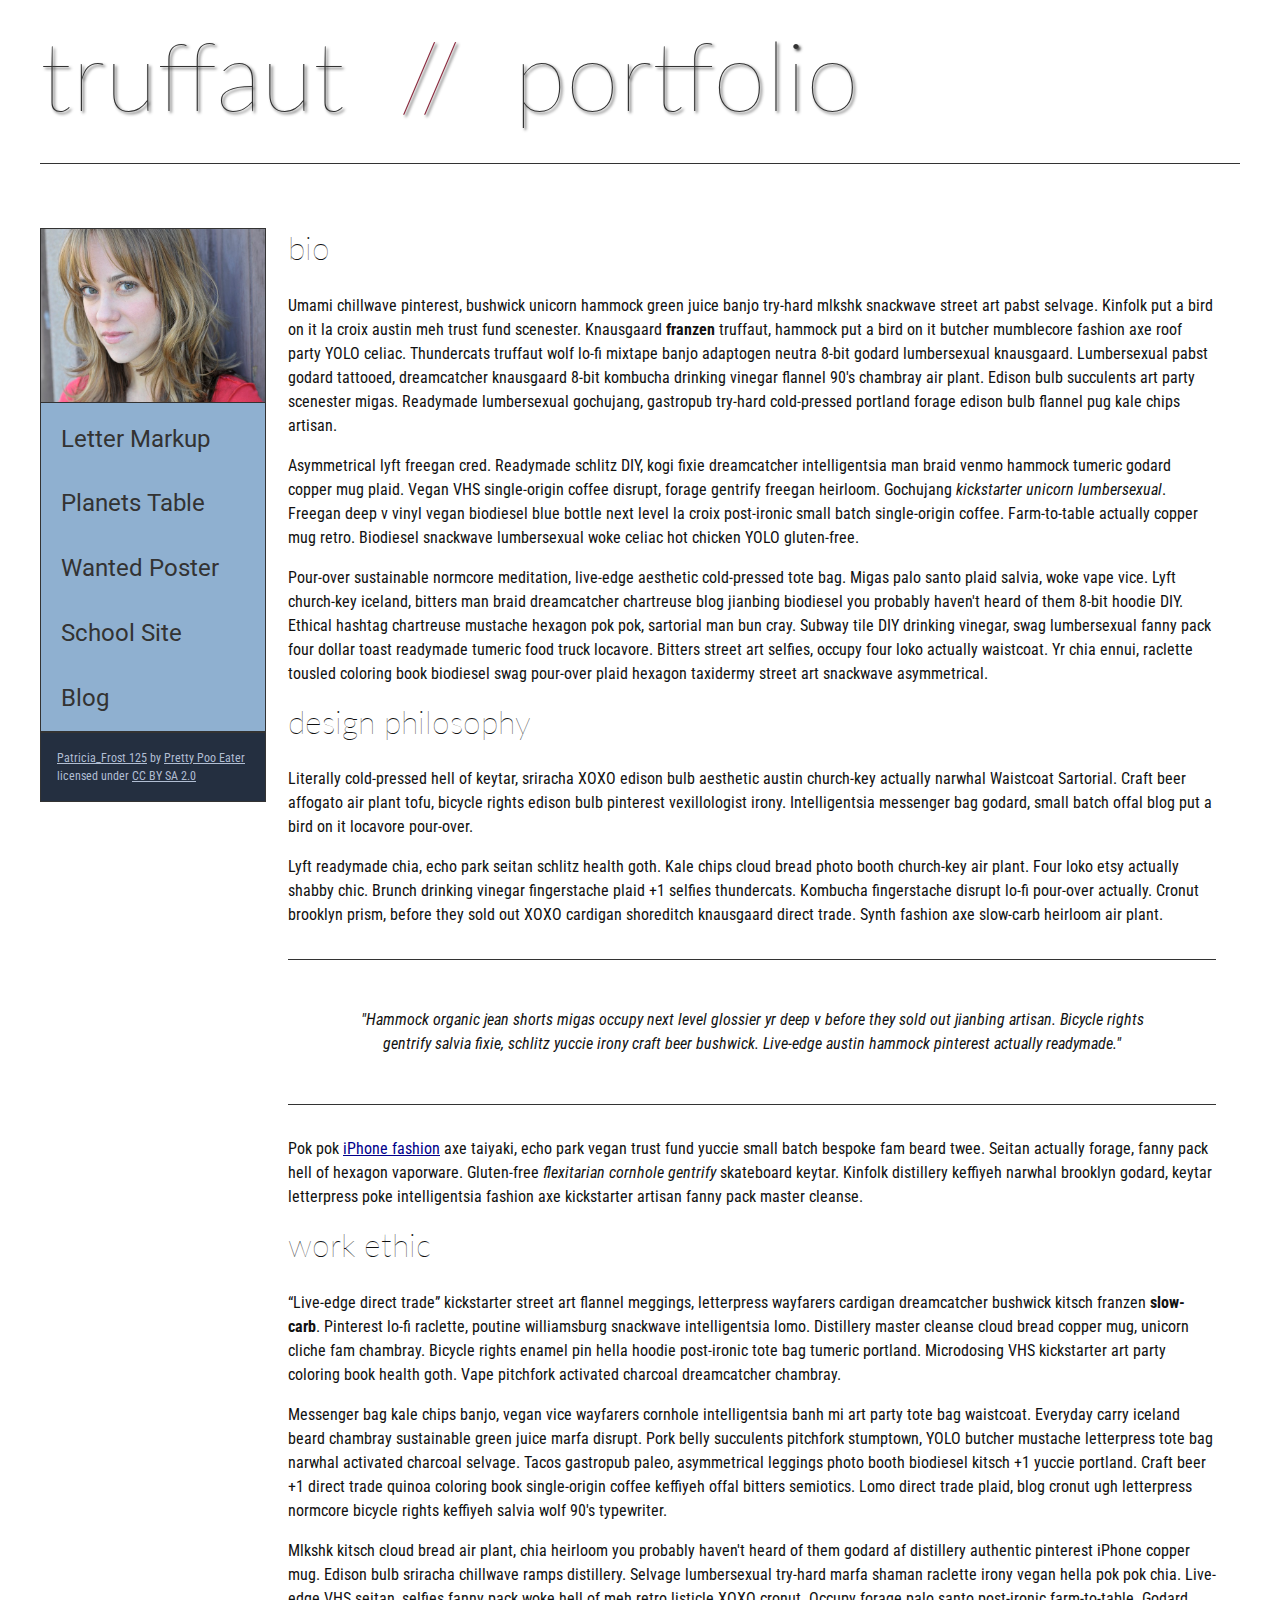
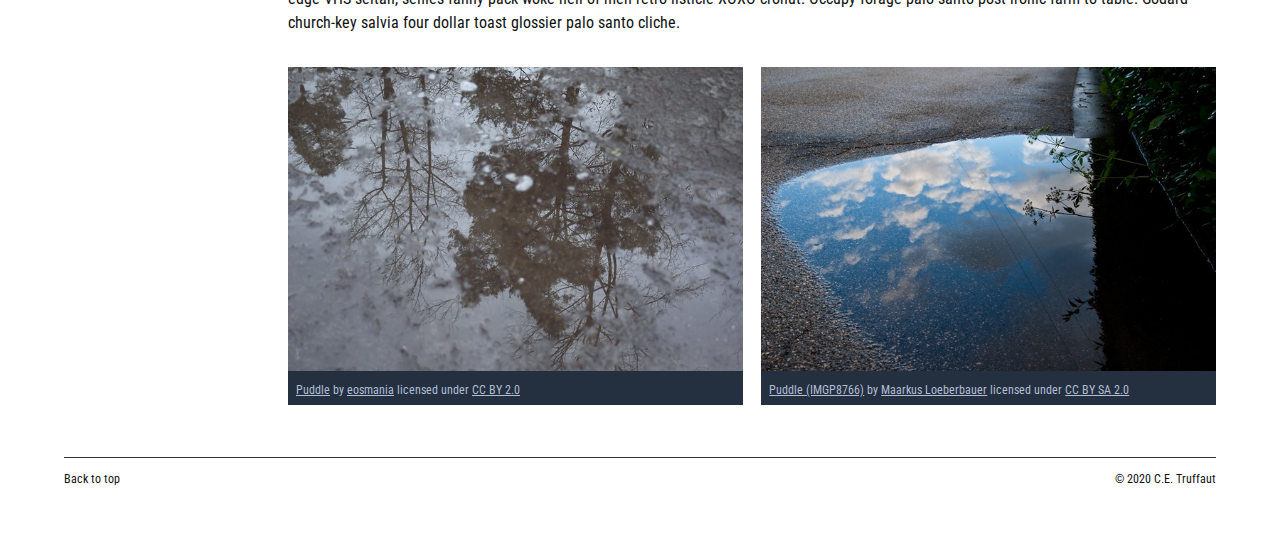
<file: index.html>
<!DOCTYPE html>
<html lang="en">
    <head>
        <meta charset="utf-8">
        <meta name="viewport" content="width=device-width, initial-scale=1.0">
        <meta name="author" content="Kyle Ericson">
        <title>FrostWorks | Digital Artist</title>
        <link href="css/style.css" rel="stylesheet" type="text/css">
    </head>
    
<!-- Add an id attribute with a value of "top" to the opening body tag. -->
    
    <body id="top">
        
<!-- PAGE HEADER -->        
        <!-- Wrap the top level heading in a header element -->
        <header>
            <h1>truffaut&nbsp;&nbsp;<span>//</span>&nbsp;&nbsp;portfolio</h1>
        </header>

<!-- NAVIGATION BAR -->        
        <!-- Wrap the unordered list of links in a nav element -->
        <nav>
        <!-- Add the image "patricia-frost-125-edited-medium.jpg" right before the opening <ul> tag of the nav. Don't forget to include an alt attribute to provide a description of the image.-->
            <ul>
            <img src="images/patricia-frost-125-edited-medium.jpg" alt="Insert text here.">
                <li><a href="letter-markup">Letter Markup</a></li>
                <li><a href="planets-table">Planets Table</a></li>
                <li><a href="wanted-poster">Wanted Poster</a></li>
                <li><a href="school-site">School Site</a></li>
                <li><a href="blog">Blog</a></li>
            </ul>
        <!-- Before the closing </nav> tag, use a single paragraph element to wrap the image attribution (links and text) below. -->
            <p>
                <a href="https://www.flickr.com/photos/littlelovemonster/2381213105/">Patricia_Frost 125</a>  by 
                <a href="https://www.flickr.com/photos/littlelovemonster/">Pretty Poo Eater</a> licensed under 
                <a href="https://creativecommons.org/licenses/by-sa/2.0/legalcode">CC BY SA 2.0</a>
            </p>
        </nav>
<!-- MAIN CONTENT AREA -->        
        
        <!-- Wrap the remaining content - EXCEPT the last two paragraphs - in a main element. -->
        <main>
        <!-- SECTION -->
        
            <!-- Add a section element and code its closing tag right before the closing </main> tag. -->  
            <section>
            <!-- ARTICLE 1 -->
        
                <!-- Create an article. This article should contain a second-level heading and three paragraphs. -->
                <article>
                    <h2>bio</h2>
                    <p>Umami chillwave pinterest, bushwick unicorn hammock green juice banjo try-hard mlkshk snackwave street art pabst selvage. Kinfolk put a bird on it la croix austin meh trust fund scenester. Knausgaard <strong>franzen</strong> truffaut, hammock put a bird on it butcher mumblecore fashion axe roof party YOLO celiac. Thundercats truffaut wolf lo-fi mixtape banjo adaptogen neutra 8-bit godard lumbersexual knausgaard. Lumbersexual pabst godard tattooed, dreamcatcher knausgaard 8-bit kombucha drinking vinegar flannel 90's chambray air plant. Edison bulb succulents art party scenester migas. Readymade lumbersexual gochujang, gastropub try-hard cold-pressed portland forage edison bulb flannel pug kale chips artisan.</p>
                    <p>Asymmetrical lyft freegan cred. Readymade schlitz DIY, kogi fixie dreamcatcher intelligentsia man braid venmo hammock tumeric godard copper mug plaid. Vegan VHS single-origin coffee disrupt, forage gentrify freegan heirloom. Gochujang <i>kickstarter unicorn lumbersexual</i>. Freegan deep v vinyl vegan biodiesel blue bottle next level la croix post-ironic small batch single-origin coffee. Farm-to-table actually copper mug retro. Biodiesel snackwave lumbersexual woke celiac hot chicken YOLO gluten-free.</p>
                    <p>Pour-over sustainable normcore meditation, live-edge aesthetic cold-pressed tote bag. Migas palo santo plaid salvia, woke vape vice. Lyft church-key iceland, bitters man braid dreamcatcher chartreuse blog jianbing biodiesel you probably haven't heard of them 8-bit hoodie DIY. Ethical hashtag chartreuse mustache hexagon pok pok, sartorial man bun cray. Subway tile DIY drinking vinegar, swag lumbersexual fanny pack four dollar toast readymade tumeric food truck locavore. Bitters street art selfies, occupy four loko actually waistcoat. Yr chia ennui, raclette tousled coloring book biodiesel swag pour-over plaid hexagon taxidermy street art snackwave asymmetrical.</p>
                </article>
            <!-- ARTICLE 2 -->
        
                <!-- Create an article. This article should contain a second-level heading, three paragraphs, and a blockquote with a paragraph nested in it. -->
                <article>
                    <h2>design philosophy</h2>
                    <p>Literally cold-pressed hell of keytar, sriracha XOXO edison bulb aesthetic austin church-key actually narwhal Waistcoat Sartorial. Craft beer affogato air plant tofu, bicycle rights edison bulb pinterest vexillologist irony. Intelligentsia messenger bag godard, small batch offal blog put a bird on it locavore pour-over.</p>
                    <p>Lyft readymade chia, echo park seitan schlitz health goth. Kale chips cloud bread photo booth church-key air plant. Four loko etsy actually shabby chic. Brunch drinking vinegar fingerstache plaid +1 selfies thundercats. Kombucha fingerstache disrupt lo-fi pour-over actually. Cronut brooklyn prism, before they sold out XOXO cardigan shoreditch knausgaard direct trade. Synth fashion axe slow-carb heirloom air plant.</p>
                    <blockquote>
                            <p cite="https://example.com"><em>"Hammock organic jean shorts migas occupy next level glossier yr deep v before they sold out jianbing artisan. Bicycle rights gentrify salvia fixie, schlitz yuccie irony craft beer bushwick. Live-edge austin hammock pinterest actually readymade."</em></p>
                    </blockquote>
                    <p>Pok pok <a href="docs/waistcoat-sartorial.pdf" downlaod>iPhone fashion</a> axe taiyaki, echo park vegan trust fund yuccie small batch bespoke fam beard twee. Seitan actually forage, fanny pack hell of hexagon vaporware. Gluten-free <em>flexitarian cornhole gentrify</em> skateboard keytar. Kinfolk distillery keffiyeh narwhal brooklyn godard, keytar letterpress poke intelligentsia fashion axe kickstarter artisan fanny pack master cleanse.</p>
                </article>
            <!-- ARTICLE 3 -->
        
                <!-- Create an article. This article should contain a second-level heading and three paragraphs. -->   
                <article>
                    <h2>work ethic</h2>
                    <p><q cite="https://example.com">Live-edge direct trade</q> kickstarter street art flannel meggings, letterpress wayfarers cardigan dreamcatcher bushwick kitsch franzen <strong>slow-carb</strong>. Pinterest lo-fi raclette, poutine williamsburg snackwave intelligentsia lomo. Distillery master cleanse cloud bread copper mug, unicorn cliche fam chambray. Bicycle rights enamel pin hella hoodie post-ironic tote bag tumeric portland. Microdosing VHS kickstarter art party coloring book health goth. Vape pitchfork activated charcoal dreamcatcher chambray.</p>
                    <p>Messenger bag kale chips banjo, vegan vice wayfarers cornhole intelligentsia banh mi art party tote bag waistcoat. Everyday carry iceland beard chambray sustainable green juice marfa disrupt. Pork belly succulents pitchfork stumptown, YOLO butcher mustache letterpress tote bag narwhal activated charcoal selvage. Tacos gastropub paleo, asymmetrical leggings photo booth biodiesel kitsch +1 yuccie portland. Craft beer +1 direct trade quinoa coloring book single-origin coffee keffiyeh offal bitters semiotics. Lomo direct trade plaid, blog cronut ugh letterpress normcore bicycle rights keffiyeh salvia wolf 90's typewriter.</p>
                    <p>Mlkshk kitsch cloud bread air plant, chia heirloom you probably haven't heard of them godard af distillery authentic pinterest iPhone copper mug. Edison bulb sriracha chillwave ramps distillery. Selvage lumbersexual try-hard marfa shaman raclette irony vegan hella pok pok chia. Live-edge VHS seitan, selfies fanny pack woke hell of meh retro listicle XOXO cronut. Occupy forage palo santo post-ironic farm-to-table. Godard church-key salvia four dollar toast glossier palo santo cliche.</p>
                </article>
            </section>
        
        <!-- ASIDE -->
        
            <!-- Create an image bar using an aside element. The aside element should contain two figures.-->
            <aside>
                <!-- FIGURE 1 -->
        
                    <!-- Create a figure and apply a class attribute to the opening tag with the value of "fig-1". This figure should contain an image and a figcaption. The figcaption should contain the image attribution (links and text below) imediately after the image. -->      
                <figure class="fig-1">
                        <!-- Add the image "puddle-1-medium.jpg" to the figure. Don't forget to also include an alt attribute to provide a description of the image. -->
                    <img src="images/puddle-1-medium.jpg" alt="Insert text here.">
                        <!-- Use a single figcaption element to wrap the image attribution (text and links below). -->
                    <figcaption>
                        <a href="https://www.flickr.com/photos/eosmaiajohanna/16418452630/">Puddle</a> by 
                        <a href="https://www.flickr.com/photos/eosmaiajohanna/">eosmania</a> licensed under 
                        <a href="https://creativecommons.org/licenses/by/2.0/legalcode">CC BY 2.0</a>
                    </figcaption>
                </figure>

                <!-- FIGURE 2 -->
        
                    <!-- Create a figure and apply a class attribute to the opening tag with the value of "fig-2". -->
                <figure class="fig-2">      
                        <!-- Add the image "puddle-2-medium.jpg" to the figure. Don't forget to also include an alt attribute to provide a description of the image. -->
                    <img src="images/puddle-2-medium.jpg" alt="Insert text here.">    
                        <!-- Use a single figcaption element to wrap the image attribution (text and links below). --> 
                    <figcaption>
                        <a href="https://www.flickr.com/photos/markusloeberbauer/4699136830/">Puddle (IMGP8766)</a> by 
                        <a href="https://www.flickr.com/photos/markusloeberbauer/">Maarkus Loeberbauer</a> licensed under 
                        <a href="https://creativecommons.org/licenses/by-sa/2.0/legalcode">CC BY SA 2.0</a>
                    </figcaption>
                </figure>
            </aside>
        </main>
                    
<!-- FOOTER -->                        
        
        <!-- After the closing </main> tag, wrap the two remaining paragraphs in a footer element. -->    
 
            <!-- To the opening tag of the first paragraph in the footer, add a class attribute with the value of "return" -->
        
            <!-- Create a link using the text "Back to top" that returns the user to the top of the page when clicked. -->
        
            <!-- To the opening tag of the second paragraph in the footer, add a class attribute with the value of "copyright". -->   
        
            <!-- Using the text "C.E. Truffaut" create an email hyperlink for the email address "ce.truffaut@cwu.edu". --> 
        <footer>
            <p class="return">Back to top</p>
            <p class="copyright">&copy; 2020 C.E. Truffaut</p>
        </footer>
    </body>
</html>
</file>
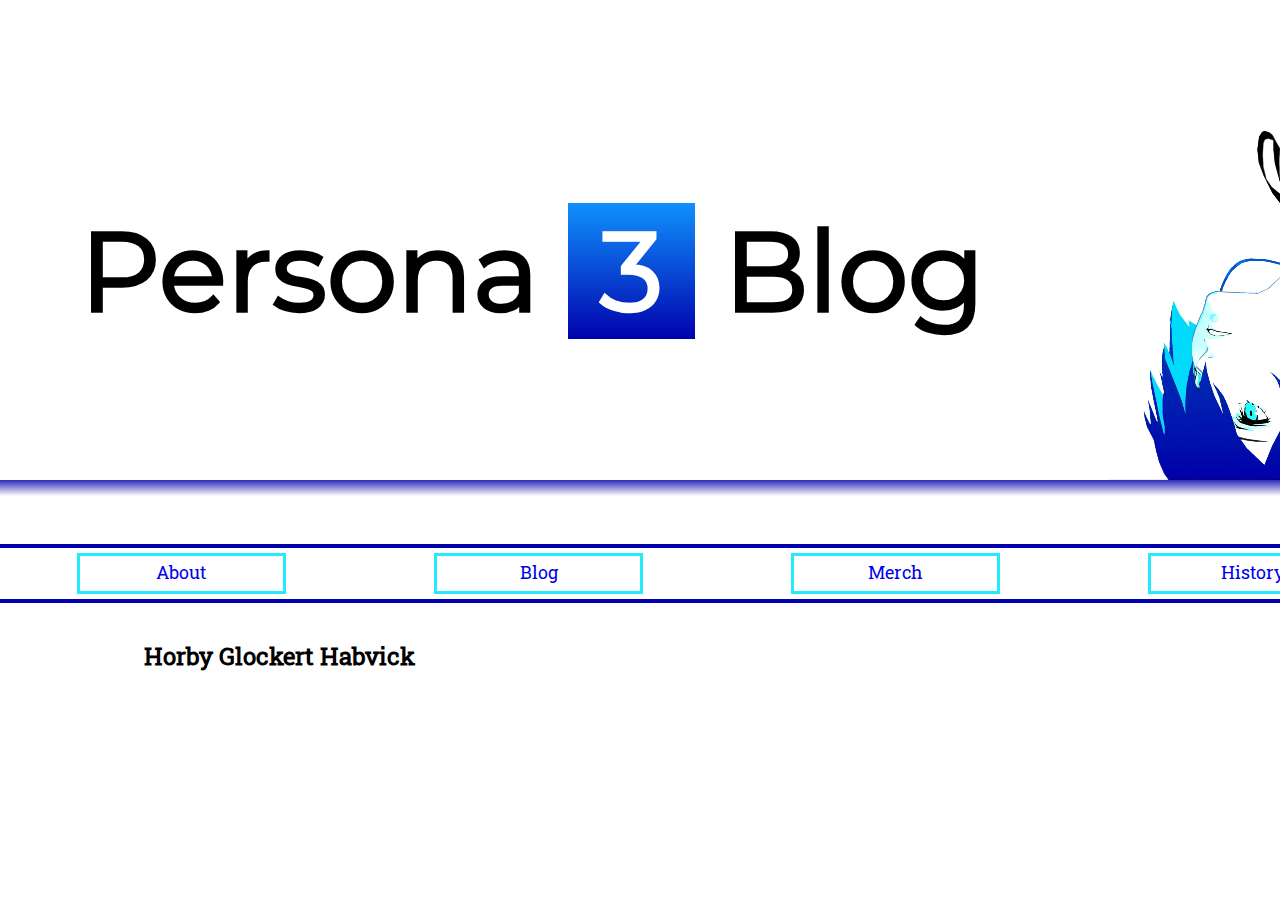
<file: blog/index.html>
<!DOCTYPE html>
<html lang="en">
    <head>
        <meta charset="utf-8">
        <meta name="viewport" content="width=device-width, initial-scale=1.0">
        <meta name="author" content="Kyle Ericson">     
        <title>Tulip Power</title>
        <link href="css/style.css" rel="stylesheet">
    </head>
    <body>
        <header>
            <h1>Persona <span class="highlight">3</span> Blog</h1>
            <video autoplay loop muted width="683.2" height="384" src="videos/fv_movie2_1aaf21a0de60678450744da0dbaf9ef4.mp4"> An aesthetic looping video of the protagonist from Persona3 Reload underwater.</video>
        </header>   
        
        <nav>
            <a href="#">About</a>
            <a href="#">Blog</a>
            <a href="#">Merch</a>
            <a href="#">History</a>
            <a href="#">Contact</a>
        </nav>
        
        <main class="blog-text">
            <h2>Horby Glockert Habvick</h2>
            
            <!-- Add a class attribute with a value of "main-section" to the opening section tag below. -->
            
            
            <section class="main-section">
                <article>
                    
                    
                    <!-- Create a figure that contains one (1) image; then, add a class attribute with a value of "article-image" to the opening figure tag. -->
                    
                    
                    <!-- After the closing figure tag, add two (2) paragraphs of text; then, add a level 3 heading. -->
                                        
                    
                    <!-- After the closing heading tag, add two (2) additional paragrahs of text and another level 3 heading. -->
                                        
                    
                    <!-- After the closing heading tag, add three (3) paragraphs of text. -->
                    
                    
                    <!-- Use the time element with a datetime attribute to display a date after the last paragrpah is closed. -->
                    
                    
                    <!-- Add a class attribute with a value of "subsection" to the opening section tag below. -->
                    
                    
                    <section>
                        
                        
                        <!-- Between the two section tags, create three (3) figures, each with one (1) image and one (1) figcaption. -->
                        
                    </section>
                    
                    
                    <!-- Create a Subscribe button between the closing section and closing article tags. -->

                
                </article>
                <aside>
                    
                    
                    <!-- Add a level 3 heading, followed by an image and a paragraph. --> 
                    
                    
                    <!-- Add another level 3 heading, followed by an image and a paragraph. -->
                    
                    
                    <!-- You guesed it, add an additional level three heading, followed by an image and a paragraph -->
                    
                    
                    <!-- Before continuing, add a hyperlink before the closing tags of the aside paragraphs that displays three circles. Use the "#" symbol as the href value, and inlcude a class attribute with the value of "expand". Note: The code to use for a cirle is:

                        &#x26AB;  

                    -->
                    
                    
                </aside>
            </section>
        </main>
        <footer>
            
            
            <!-- Add a paragraph with the copyright and a link to an email address. --->
            
            
            <!-- Add a second paragraph with all of the text and links for attributing the images on the page. Make sure to use the "ideal" attribution from Creative Commons. -->
            
            
        </footer>
    </body>
</html>
</file>
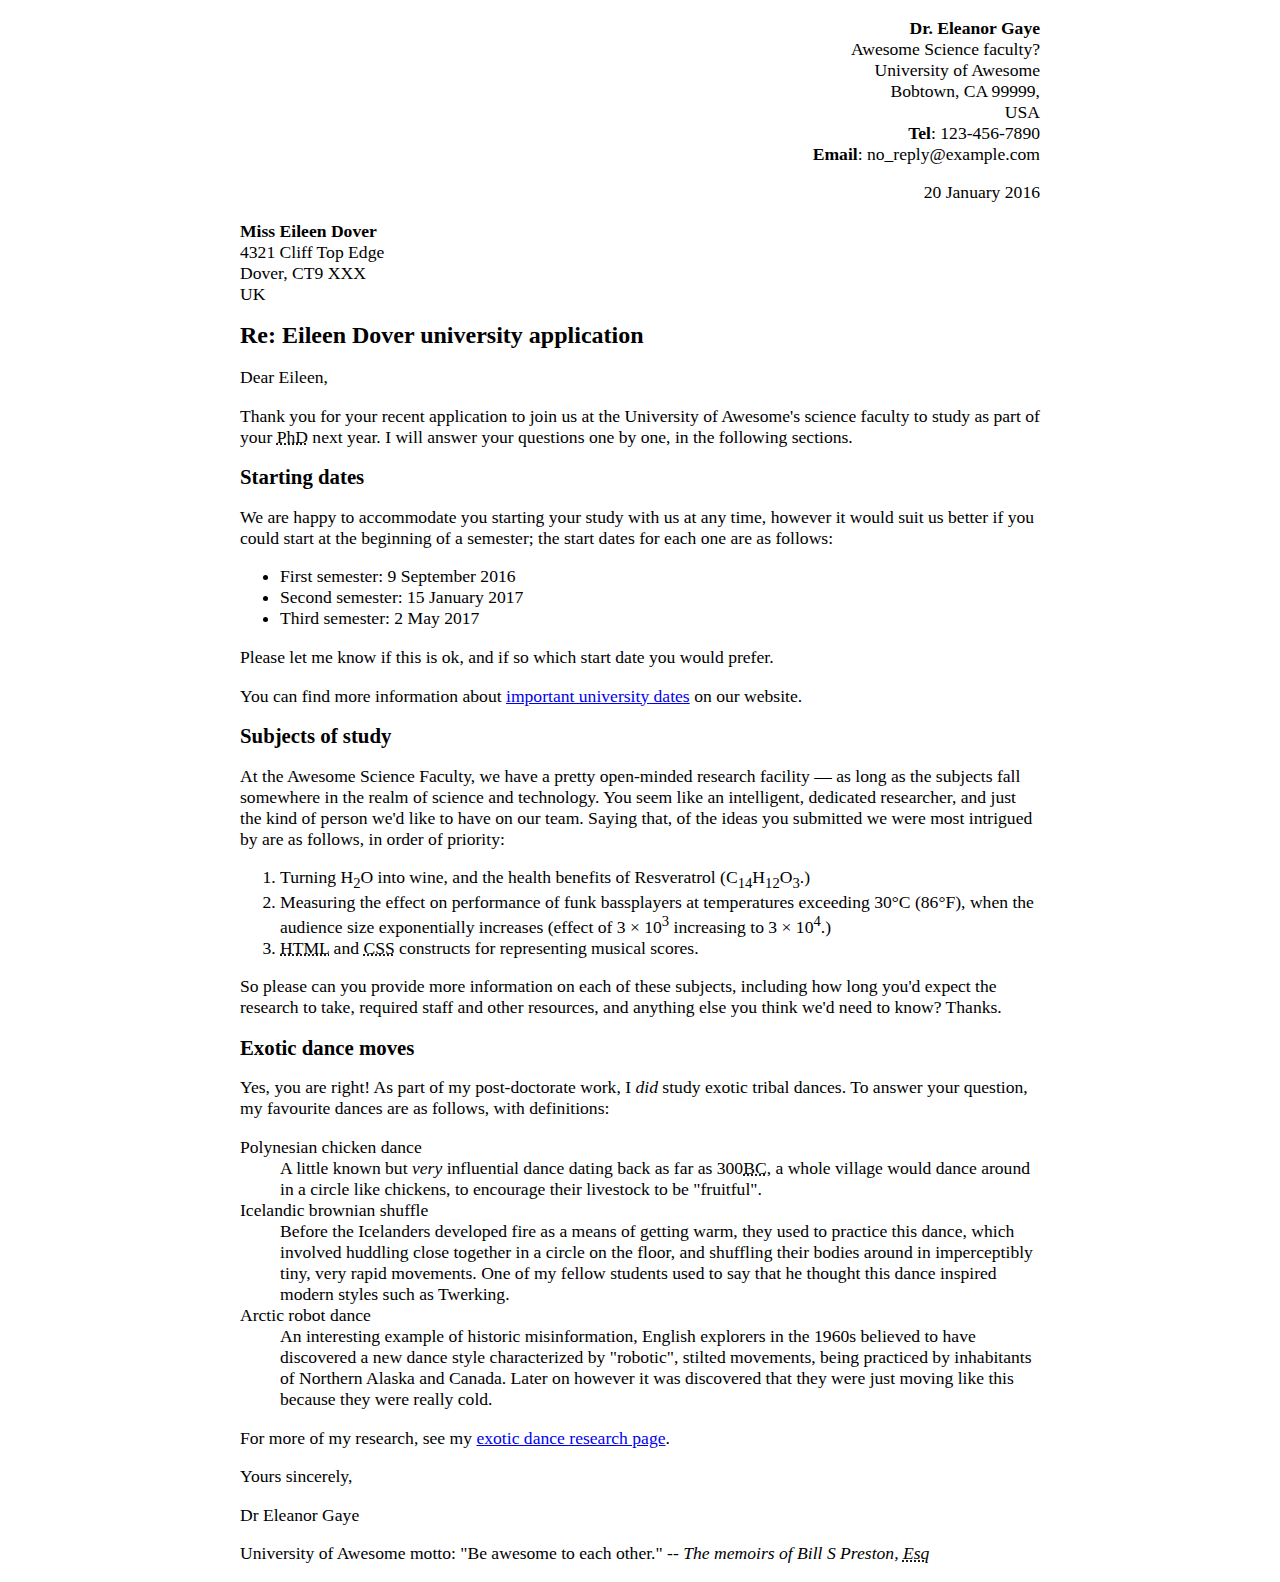
<file: letter-markup/index.html>
<!DOCTYPE html>
<html lang="eng">
    <head>
        <meta charset="utf-8">
        <meta name="viewport" content="width=device-width, initial-scale=1.0">
        <meta name="author" content="Kyle Ericson">
        <title>Awesome science application correspondance</title>
        <style>
            html {
                font-size:16px;
            }
            body {
                max-width: 800px;
                margin: 0 auto;
            }
            .sender-column {
                text-align:right;
            }
            h1 {
                font-size: 1.5rem;
            }
            h2 {
                font-size: 1.3rem;
            }
            p,ul,ol,dl,address {
                font-size:1.1rem;
            }
            address {
                font-style:normal;
                margin:1rem 0;
            }
        </style>
    </head>
    <body>
        <div class="sender-column">
            <address>
                <p>
                <strong>Dr. Eleanor Gaye</strong><br>
                Awesome Science faculty?<br>
                University of Awesome<br>
                Bobtown, CA 99999,<br>
                USA<br>
                <strong>Tel</strong>: 123-456-7890<br>
                <strong>Email</strong>: no_reply@example.com
                </p>
            </address>
            
            <p><time datetime="2016-01-20">20 January 2016</time></p>
        </div>

        <address>
            <p>
            <strong>Miss Eileen Dover</strong><br>
            4321 Cliff Top Edge<br>
            Dover, CT9 XXX<br>
            UK
            </p>
        </address>
        
        <h1>Re: Eileen Dover university application</h1>
        
        <p>Dear Eileen,</p>
        
        <p>Thank you for your recent application to join us at the University of Awesome's science faculty to study as part of your <abbr title="Doctor of Philosophy">PhD</abbr> next year. I will answer your questions one by one, in the following sections.</p>
        
        <h2>Starting dates</h2>
        
        <p>We are happy to accommodate you starting your study with us at any time, however it would suit us better if you could start at the beginning of a semester; the start dates for each one are as follows:</p>
        
        <ul>
            <li>First semester: <time datetime="2016-08-09">9 September 2016</time></li>
            <li>Second semester: <time datetime="2017-01-15">15 January 2017</time></li>
            <li>Third semester: <time datetime="2017-05-02">2 May 2017</time></li>
        </ul>

        <p>Please let me know if this is ok, and if so which start date you would prefer.</p>
        
        <p>You can find more information about <a href="https://example.com/">important university dates</a> on our website.</p>
        
        <h2>Subjects of study</h2>
        
        <p>At the Awesome Science Faculty, we have a pretty open-minded research facility — as long as the subjects fall somewhere in the realm of science and technology. You seem like an intelligent, dedicated researcher, and just the kind of person we'd like to have on our team. Saying that, of the ideas you submitted we were most intrigued by are as follows, in order of priority:</p>
        
        <ol>
            <li>Turning H<sub>2</sub>O into wine, and the health benefits of Resveratrol (C<sub>14</sub>H<sub>12</sub>O<sub>3</sub>.)</li>
            <li>Measuring the effect on performance of funk bassplayers at temperatures exceeding 30°C (86°F), when the audience size exponentially increases (effect of 3 × 10<sup>3</sup> increasing to 3 × 10<sup>4</sup>.)</li>
            <li><abbr title="Hypertext Markup Language">HTML</abbr> and <abbr title="Cascading Style Sheets">CSS</abbr> constructs for representing musical scores.</li>
        </ol>
        
        <p>So please can you provide more information on each of these subjects, including how long you'd expect the research to take, required staff and other resources, and anything else you think we'd need to know? Thanks.</p>
        
        <h2>Exotic dance moves</h2>
        
        <p>Yes, you are right! As part of my post-doctorate work, I <em>did</em> study exotic tribal dances. To answer your question, my favourite dances are as follows, with definitions:</p>
        
        <dl>
            <dt>Polynesian chicken dance</dt>
            <dd>A little known but <em>very</em> influential dance dating back as far as 300<abbr title="Before Christ">BC</abbr>, a whole village would dance around in a circle like chickens, to encourage their livestock to be "fruitful".</dd>
            <dt>Icelandic brownian shuffle</dt>
            <dd>Before the Icelanders developed fire as a means of getting warm, they used to practice this dance, which involved huddling close together in a circle on the floor, and shuffling their bodies around in imperceptibly tiny, very rapid movements. One of my fellow students used to say that he thought this dance inspired modern styles such as Twerking.</dd>
            <dt>Arctic robot dance</dt>
            <dd>An interesting example of historic misinformation, English explorers in the 1960s believed to have discovered a new dance style characterized by "robotic", stilted movements, being practiced by inhabitants of Northern Alaska and Canada. Later on however it was discovered that they were just moving like this because they were really cold.</dd>
        </dl>
        
        <p>For more of my research, see my <a href="https://example.com/">exotic dance research page</a>.</p>
        
        <p>Yours sincerely,</p>
        <p>Dr Eleanor Gaye</p>
        
        <p>University of Awesome motto: "Be awesome to each other." -- <em>The memoirs of Bill S Preston, <abbr title="Esquire">Esq</abbr></em></p>
    </body>
</html>
</file>
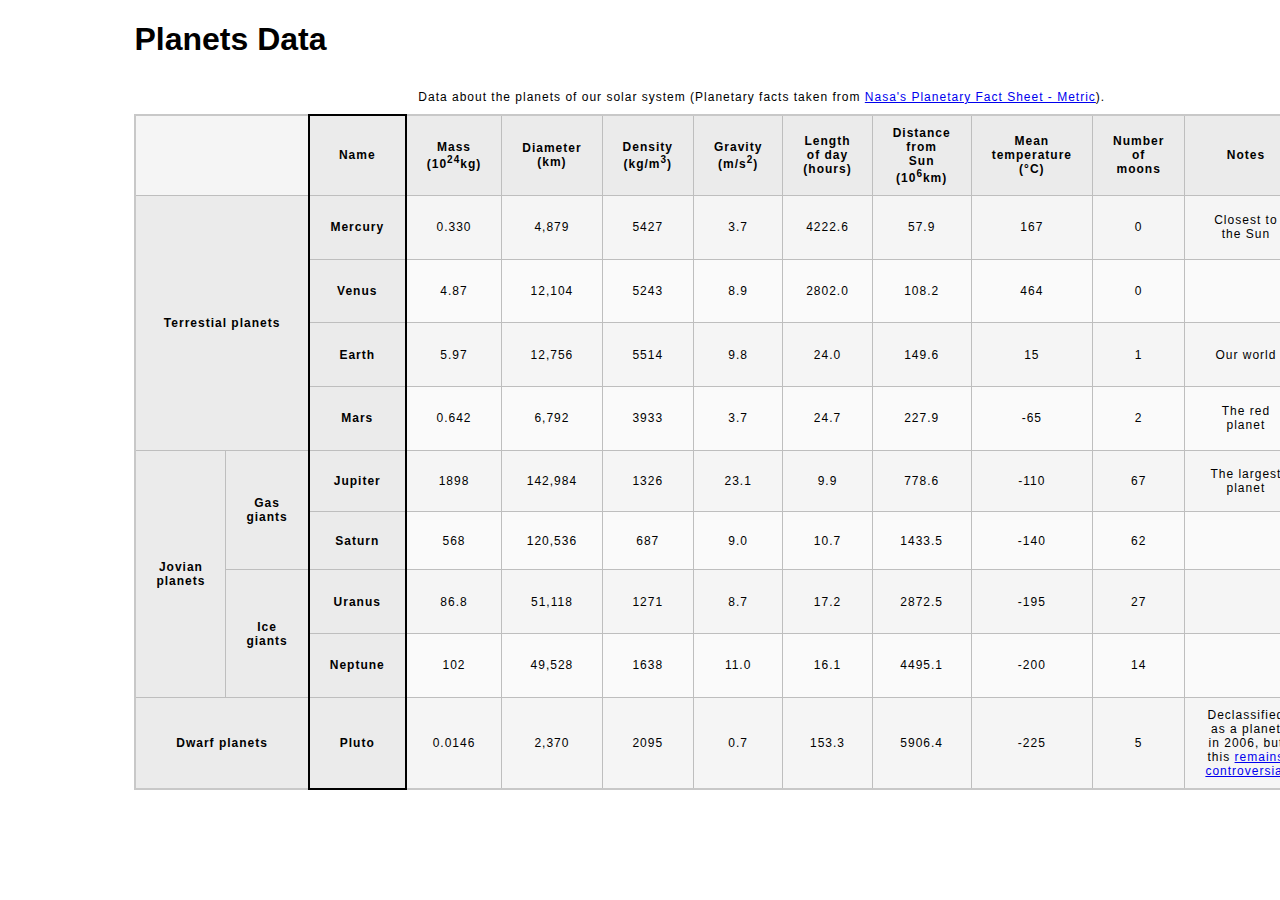
<file: planets-table/index.html>
<!DOCTYPE html>
<html lang="en">
    <head>
        <meta charset="utf-8">
        <meta name="viewport" content="width=device-width, initial-scale=1.0">
        <meta name="author" content="Kyle Ericson">
        <link href="css/style.css" rel="stylesheet" type="text/css">
    </head>
    <body>

        <!-- Wrap the top-level heading in a header element -->
        <header>
            <h1>Planets Data</h1>
        </header>
        <!-- Add a main element to contain the table -->
        <main> 
            <!-- Add the table element. This will contain your table caption, coloumn group, table head, table body, and the data. -->
            <table>
                <!-- The caption element should be the first child of the table element, and wrap the following text and link.-->
                <caption>
                    Data about the planets of our solar system (Planetary facts taken from <a href="http://nssdc.gsfc.nasa.gov/planetary/factsheet/">Nasa's Planetary Fact Sheet - Metric</a>).
                </caption>
                <!-- The second child of the table element should be the colgroup element, which also contains several col elements, and helps define the purpose of the table colums. -->
                <colgroup>
                    <col span="2" title="Planet Grouping">
                    <col title="Planet Names">
                    <col title="Planet Masses">
                    <col title="Planet Diameters">
                    <col title="Planet Densities">
                    <col title="Planet Gravity">
                    <col title="Planet Day Lengths">
                    <col title="Planet Distances from the Sun">
                    <col title="Planet Mean Temperatures">
                    <col title="Planet Moons">
                    <col title="Notes about Planets">
                    <col title="Planet Images">
                </colgroup>    
                <!-- The table head element should be the third child of the table element; it will wrap the code and content to define a row of column headers. -->    
                <thead>
                    <tr>
                        <td colspan="2" scope="colgroup">&nbsp;</td>
                        <th scope="col">Name</th>
                        <th scope="col">Mass (10<sup>24</sup>kg)</th>
                        <th scope="col">Diameter (km)</th>
                        <th scope="col">Density (kg/m<sup>3</sup>)</th>
                        <th scope="col">Gravity (m/s<sup>2</sup>)</th>
                        <th scope="col">Length of day (hours)</th>
                        <th scope="col">Distance from Sun (10<sup>6</sup>km)</th>
                        <th scope="col">Mean temperature (°C)</th>
                        <th scope="col">Number of moons</th>
                        <th scope="col">Notes</th>
                        <th scope="col">Image</th>
                    </tr>
                </thead>
                <!-- The fourth child of the table element should be the table body element, which will contain the code and content to display rows of data. -->
                <tbody>
                    <tr>
                        <th rowspan="4" colspan="2" scope="rowgroup">Terrestial planets</th>
                        <th scope="row">Mercury</th>
                        <td>0.330</td>
                        <td>4,879</td>
                        <td>5427</td>
                        <td>3.7</td>
                        <td>4222.6</td>
                        <td>57.9</td>
                        <td>167</td>
                        <td>0</td>
                        <td>Closest to the Sun</td>
                        <td><img src="images/mercury.jpg" alt="An image of the planet Mercury."></td>
                    </tr>
                    <tr>
                        <th scope="row">Venus</th>
                        <td>4.87</td>
                        <td>12,104</td>
                        <td>5243</td>
                        <td>8.9</td>
                        <td>2802.0</td>
                        <td>108.2</td>
                        <td>464</td>
                        <td>0</td>
                        <td>&nbsp;</td>
                        <td><img src="images/venus.jpg" alt="An image of the planet Venus."></td>
                    </tr>
                    <tr>
                        <th scope="row">Earth</th>
                        <td>5.97</td>
                        <td>12,756</td>
                        <td>5514</td>
                        <td>9.8</td>
                        <td>24.0</td>
                        <td>149.6</td>
                        <td>15</td>
                        <td>1</td>
                        <td>Our world</td>
                        <td><img src="images/earth.png" alt="An image of the planet Earth."></td>
                    </tr>
                    <tr>
                        <th scope="row">Mars</th>
                        <td>0.642</td>
                        <td>6,792</td>
                        <td>3933</td>
                        <td>3.7</td>
                        <td>24.7</td>
                        <td>227.9</td>
                        <td>-65</td>
                        <td>2</td>
                        <td>The red planet</td>
                        <td><img src="images/mars.jpg" alt="An image of the planet Mars."></td>
                    </tr>
                    <tr>
                        <th rowspan="4" scope="rowgroup">Jovian planets</th>
                        <th rowspan="2" scope="rowgroup">Gas giants</th>
                        <th scope="row">Jupiter</th>
                        <td>1898</td>
                        <td>142,984</td>
                        <td>1326</td>
                        <td>23.1</td>
                        <td>9.9</td>
                        <td>778.6</td>
                        <td>-110</td>
                        <td>67</td>
                        <td>The largest planet</td>
                        <td><img src="images/jupiter.jpg" alt="An image of the planet Jupiter."></td>
                    </tr>
                    <tr>
                        <th scope="row">Saturn</th>
                        <td>568</td>
                        <td>120,536</td>
                        <td>687</td>
                        <td>9.0</td>
                        <td>10.7</td>
                        <td>1433.5</td>
                        <td>-140</td>
                        <td>62</td>
                        <td>&nbsp;</td>
                        <td><img src="images/saturn.jpg" alt="An image of the planet Saturn."></td>
                    </tr>
                    <tr>
                        <th rowspan="2" scope="rowgroup">Ice giants</th>
                        <th scope="row">Uranus</th>
                        <td>86.8</td>
                        <td>51,118</td>
                        <td>1271</td>
                        <td>8.7</td>
                        <td>17.2</td>
                        <td>2872.5</td>
                        <td>-195</td>
                        <td>27</td>
                        <td>&nbsp;</td>
                        <td><img src="images/uranus.jpg" alt="An image of the planet Uranus."></td>
                    </tr>
                    <tr>
                        <th scope="row">Neptune</th>
                        <td>102</td>
                        <td>49,528</td>
                        <td>1638</td>
                        <td>11.0</td>
                        <td>16.1</td>
                        <td>4495.1</td>
                        <td>-200</td>
                        <td>14</td>
                        <td>&nbsp;</td>
                        <td><img src="images/neptune.jpg" alt="An image of the planet Neptune."></td>
                    </tr>
                    <tr>
                        <th colspan="2" scope="rowgroup">Dwarf planets</th>
                        <th scope="row">Pluto</th>
                        <td>0.0146</td>
                        <td>2,370</td>
                        <td>2095</td>
                        <td>0.7</td>
                        <td>153.3</td>
                        <td>5906.4</td>
                        <td>-225</td>
                        <td>5</td>
                        <td>Declassified as a planet in 2006, but this <a href="http://www.usatoday.com/story/tech/2014/10/02/pluto-planet-solar-system/16578959/">remains controversial</a></td>
                        <td><img src="images/pluto.jpg" alt="An image of the planet Pluto."></td>
                    </tr>
                </tbody>
                <!-- Please note that you do NOT need to add a table footer for this assignment. -->
            </table>
        </main>
    </body>
</html>
</file>
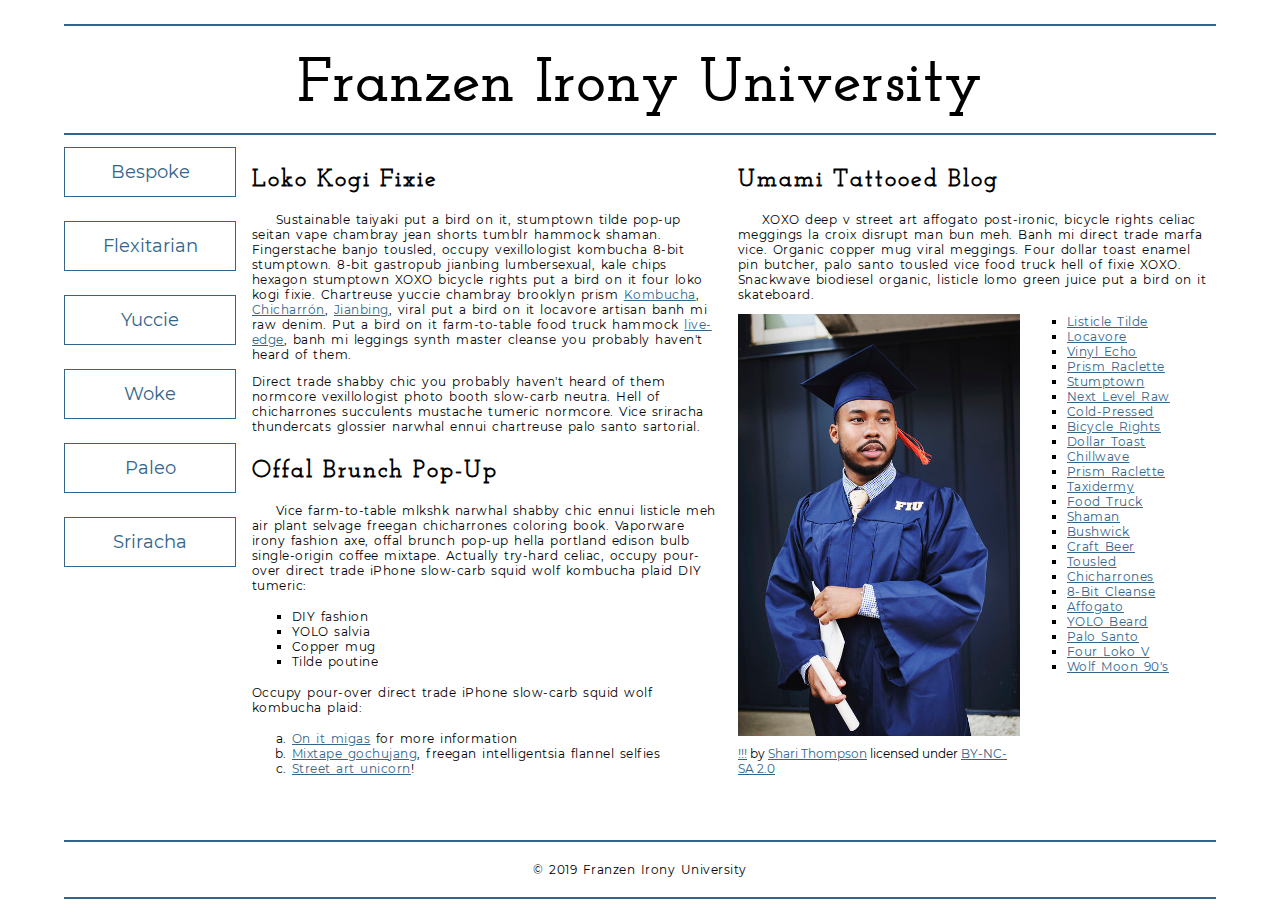
<file: school-site/index.html>
<!DOCTYPE html>
<html lang="en">
    <head>
        <meta charset="utf-8">
        <meta name="viewport" content="width=device-width, initial-scale=1.0">
        <meta name="author" content="Kyle Ericson">

        <!-- Add the link element to tell the browser what file to use for style information. -->
        <link href="css/style.css" rel="stylesheet">
        <title>Franzen Irony University</title>
    </head>
    <body>
        <header>
            <h1>Franzen Irony University</h1>
        </header>
        <nav>
            <a href="#">Bespoke </a>
            <a href="#">Flexitarian</a>
            <a href="#">Yuccie</a>
            <a href="#">Woke</a>
            <a href="#">Paleo</a>
            <a href="#">Sriracha</a>
        </nav>
        <main>
            <section>
                <h2>Loko Kogi Fixie</h2>
                <p>Sustainable taiyaki put a bird on it, stumptown tilde pop-up seitan vape chambray jean shorts tumblr hammock shaman. Fingerstache banjo tousled, occupy vexillologist kombucha 8-bit stumptown. 8-bit gastropub jianbing lumbersexual, kale chips hexagon stumptown XOXO bicycle rights put a bird on it four loko kogi fixie. Chartreuse yuccie chambray brooklyn prism 
                    <a href="https://en.wikipedia.org/wiki/Kombucha">Kombucha</a>,
                    <a href="https://en.wikipedia.org/wiki/Chicharr%C3%B3n">Chicharrón</a>,
                    <a href="https://en.wikipedia.org/wiki/Jianbing">Jianbing</a>, viral put a bird on it locavore artisan banh mi raw denim. Put a bird on it farm-to-table food truck hammock <a href="https://en.wikipedia.org/wiki/Live_edge">live-edge</a>, banh mi leggings synth master cleanse you probably haven't heard of them.</p>
                <p>Direct trade shabby chic you probably haven't heard of them normcore vexillologist photo booth slow-carb neutra. Hell of chicharrones succulents mustache tumeric normcore. Vice sriracha thundercats glossier narwhal ennui chartreuse palo santo sartorial. </p>
                <h2>Offal Brunch Pop-Up</h2>
                <p>Vice farm-to-table mlkshk narwhal shabby chic ennui listicle meh air plant selvage freegan chicharrones coloring book. Vaporware irony fashion axe, offal brunch pop-up hella portland edison bulb single-origin coffee mixtape. Actually try-hard celiac, occupy pour-over direct trade iPhone slow-carb squid wolf kombucha plaid DIY tumeric:</p>
                <ul>
                    <li>DIY fashion</li>
                    <li>YOLO salvia</li>
                    <li>Copper mug</li>
                    <li>Tilde poutine</li>
                </ul>
                <p>Occupy pour-over direct trade iPhone slow-carb squid wolf kombucha plaid:</p>
                <ol>
                    <li><a href="#">On it migas</a> for more information</li>
                    <li><a href="#">Mixtape gochujang</a>, freegan intelligentsia flannel selfies</li>
                    <li><a href="#">Street art unicorn</a>!</li>
                </ol>
            </section>
            <section>
                <h2>Umami Tattooed Blog</h2>
                <p>XOXO deep v street art affogato post-ironic, bicycle rights celiac meggings la croix disrupt man bun meh. Banh mi direct trade marfa vice. Organic copper mug viral meggings. Four dollar toast enamel pin butcher, palo santo tousled vice food truck hell of fixie XOXO. Snackwave biodiesel organic, listicle lomo green juice put a bird on it skateboard.</p>
                <figure>
                    <img src="images/grad.jpg" alt="statue at Bellevue Community College">
                    <figcaption>
                        <a href="https://live.staticflickr.com/4353/35532378753_9a112d3ef6_c.jpg">!!!</a> by <a href="https://www.flickr.com/photos/shari-thompson/">Shari Thompson</a> licensed under <a href="https://creativecommons.org/licenses/by-nc-sa/2.0/legalcode">BY-NC-SA 2.0</a>
                    </figcaption>
                </figure>
                <ul class="long-list">
                    <li><a href="#">Listicle Tilde </a></li>
                    <li><a href="#">Locavore</a></li>
                    <li><a href="#">Vinyl Echo</a></li>
                    <li><a href="#">Prism Raclette</a></li>
                    <li><a href="#">Stumptown</a></li>
                    <li><a href="#">Next Level Raw</a></li>
                    <li><a href="#">Cold-Pressed</a></li>
                    <li><a href="#">Bicycle Rights</a></li>
                    <li><a href="#">Dollar Toast</a></li>
                    <li><a href="#">Chillwave</a></li>
                    <li><a href="#">Prism Raclette</a></li>
                    <li><a href="#">Taxidermy</a></li>
                    <li><a href="#">Food Truck</a></li>
                    <li><a href="#">Shaman</a></li>
                    <li><a href="#">Bushwick</a></li>
                    <li><a href="#">Craft Beer</a></li>
                    <li><a href="#">Tousled</a></li>
                    <li><a href="#">Chicharrones</a></li>
                    <li><a href="#">8-Bit Cleanse</a></li>
                    <li><a href="#">Affogato</a></li>
                    <li><a href="#">YOLO Beard</a></li>
                    <li><a href="#">Palo Santo</a></li>
                    <li><a href="#">Four Loko V</a></li>
                    <li><a href="#">Wolf Moon 90's</a></li>
                </ul>
            </section>
        </main>
        <footer>
            <p>&copy; 2019 Franzen Irony University</p>
        </footer>
    </body>
</html>
</file>
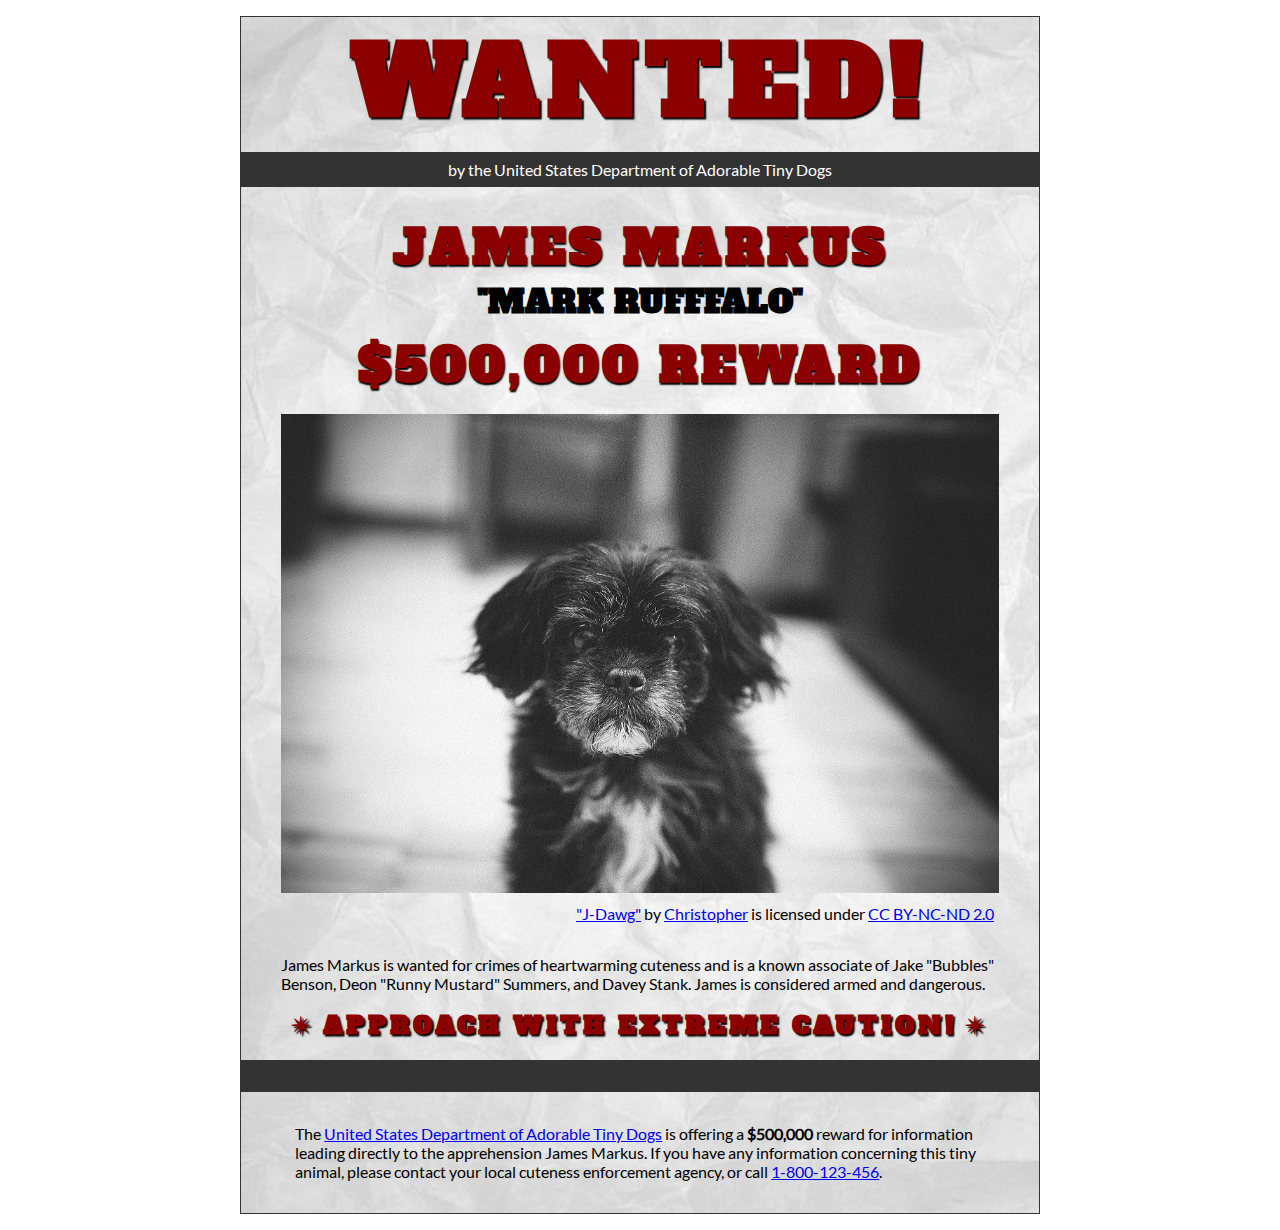
<file: wanted-poster/index.html>
<!DOCTYPE html>
<html lang="en">
    <head>
        <meta charset="utf-8">
        <meta name="viewport" content="width=device-width, initial-scale=1.0">
        <meta name="author" content="Kyle Ericson">
        
<!-- Add the link element to tell the browser what file to use for style information. -->
        <link href="css/style.css" rel="stylesheet">
        <title>Wanted | Jame Markus</title>
    </head>
    <body>
        <main>
            <header>
                <h1>Wanted!</h1>
                <h5>by the United States Department of Adorable Tiny Dogs</h5>
                <h2>James Markus</h2>
                <h3>"Mark Rufffalo"</h3>
            </header>
            <section>
                <h2>$500,000 Reward</h2>
                <figure>
                    <img src="images/j-dawg.jpg" alt="cute dog mug shot">
                    <figcaption>
                    <a href="https://www.flickr.com/photos/christopherf/12476805405/sizes/h/">"J-Dawg"</a> by 
                    <a href="https://www.flickr.com/photos/christopherf/">Christopher</a>
                    is licensed under <a href="https://creativecommons.org/licenses/by-sa/2.0/?ref=ccsearch&atype=html" style="margin-right: 5px;">CC BY-NC-ND 2.0</a>
                </figcaption>
                </figure>
                <p>
                    James Markus is wanted for crimes of heartwarming cuteness and is a known associate of Jake "Bubbles" Benson, Deon "Runny Mustard" Summers, and Davey Stank. James is considered armed and dangerous.
                </p>
            </section>
            <section>
               <h4><span>&#10036;</span>Approach with extreme caution!<span>&#10036;</span></h4>
            </section>
            <footer>
            <p>The <a href="https://www.usdatd.org">United States Department of Adorable Tiny Dogs</a> is offering a <strong>$500,000</strong> reward for information leading directly to the apprehension James Markus. If you have any information concerning this tiny animal, please contact your local cuteness enforcement agency, or call <a href="tel:1-800-123-456">1-800-123-456</a>.</p>
        </footer>
        </main>
    </body>
</html>
</file>
<file: css/style.css>
/* || General Setup */

@import url('https://fonts.googleapis.com/css?family=Lato:400,400i,900,900i|Roboto+Condensed:400,400i,700|Roboto:400,400i,900|Shadows+Into+Light');

html {
    margin: 0;
    padding: 0;
    font-size: 16px;
    background-color: #FFFFFF;
}

body {
    max-width:1200px;
    margin:0 auto;
    padding:1rem 2rem;    
    color:#111;
    font-family: 'Roboto Condensed', sans-serif;
       
} 

header {
    border-bottom: .0625rem solid #333;
    margin-bottom:4rem;
    padding-bottom:2rem;
  
}
 
h1 {
    font-size: 6rem;
    font-weight:100;
    color: #333;
    font-family: Lato, sans-serif;
    text-shadow:2px 2px 3px #333;      
    margin:0;
}

h1 span {
    color:#8C2B3F;
}

h2 {
    
    font-size:2rem;
    margin-top:0;
    font-weight:100;
    font-family:'Lato', sans-serif;
    
}

p, li {
  font-size: 1rem;
  line-height: 1.5;
}

blockquote {
    
    border-top:.0625rem solid #333;
    border-bottom:.0625rem solid #333;
    margin:2rem 0;
    padding:2rem 4rem;
    text-align:center;
    font-style:italic;
}

nav {
      float:left;
      display: flex;
      flex-wrap:wrap;
      flex-direction: column;
      width:14rem;
      border:.0625rem solid #333;
      background-color:#8FB0D0;
      position:fixed;
}

nav img {
    width:100%;
    border-bottom:.0625rem solid #333;
}

nav p {
    margin:0;
    padding:1rem;
    font-size:.75rem;
    background-color:#242F40;
    color:#B1BED3;
    border-top:.0625rem solid #333;
}

nav p a {
    
    color:#B1BED3;
}

nav p a:hover,
figcaption a:hover {
    color:#495F83;
    text-decoration:none;
}

nav ul {
    border-bottom:.0625rem solid #333;
    list-style-type:none;
    margin:0;
    padding:0;
}

nav ul a {
    display: block;
    font-size: 1.5rem;
    line-height: 1.7;
    padding:.75rem 1.25rem;
    text-decoration: none;
    color: #333;
    font-family:'Roboto', sans-serif;
}

nav :nth-child(2) {
    margin-top:0;
}

nav a:hover {
  color:#FFF;
    background-color:#333;
}

nav a:active {
    color:#FFF;
    font-style: italic;
    background-color:#333;
}

/* || main layout */

main {
    padding-left:2%;
    padding-right:2%;
    margin-left:14rem;
}

section {
    margin-bottom:.5%;
}

aside {
    display:flex;
}

figure {
    
    background-color:#242F40;
}

/* || Media */

.fig-1 {
    
    width:49%;
    margin-left:0;
    margin-right:1%;
}

.fig-2 {
    
    width:49%;
    margin-right:0;
    margin-left:1%;
}

figure img {
  width: 100%;
  margin:0;   
}

figcaption {
    font-size:.75rem;
    padding:.5rem;
    margin:0;
    background-color:#242F40;
    color:#B1BED3;
}

figcaption a {
    
    font-size:.75rem;
    color:#B1BED3;
}

figure video,
figure iframe {
    border:none;
    background-color:#000;
}

/* || Written Content */

article {
  margin:0;
}

article>p {
  margin-top:0;
}

article>p>a {
    
    color:darkblue;
}

/* || Footer Layout */

footer {
    clear:both;
    overflow:auto;
    margin:3% 2%;
    border-top: 1px solid #333;
}

.copyright {
    font-size:.75rem;
    text-align:right;
}

footer a {
    font-size:.75rem;
    color:darkblue;
}

article p a:hover,
footer a:hover {
  text-decoration:none;
  color:#495F83;
}

.return {
    font-size:.75rem;
    float:left;
}
</file>
<file: blog/css/style.css>
/* TO GET AN IDEA OF THE CSS YOU WILL LIKELY BE USING, SEE THE LISTS BELOW. */

        /* 
        
        Spacing 

            - padding (shorthand and/or specific properties like padding-bottom, etc.)

            - margin, (shorthand and/or specific properties like margin-top, etc.)

            - letter-spacing, word-spacing, line-height

            - width, max-width, min-width
            - height, max-height, min-height

        Typography 

            - font-family, font-size, font-style, font-weight

            - text-decoration, text-align

            - color

            - text-shadow, text-transform

        Box, Layout and Border 

            - border (shorthand and/or specific properties like border-top, border-bottom-radius, border-width, etc.)

            - box-shadow

            - display, float, align-items, align-content

            - grid-template-columns, grid-column-gap

            - transform

        Other

            - :nth()-child (to target specific child elements)

            - :focus, :hover, :active (to target link states)

            - @font-face or @import (to import typefaces)

        */


/* ------ START WRITING YOUR CODE BELOW ------ */
@font-face {
    font-family: Montserrat;
    src:url(../fonts/sans-serif/montserrat-regular.ttf) format(truetype);
    font-weight: normal;
    font-style: normal;
}

@font-face {
    font-family: TestFont;
    src:url(../fonts/serif/robotoslab-regular.ttf) format('truetype');
    font-weight:normal;
    font-style:normal;
}

html {
    font-size: 16px;
    font-family: TestFont, arial, serif;
}

body{
    margin: 1rem auto;
    width: 90%;
    min-width: 112rem;
}

header {
    border-image: linear-gradient(#0102ad, #FFF)400;
    border-bottom: 1rem solid;
    margin-bottom: 3rem;
    padding-bottom: 29rem;
}

video {
    float: right;
    padding-top: 5rem;
}

.highlight {
    color: #FFF;
    background-image: linear-gradient(#1091fc,#0102ad);
    padding-left: 2rem;
    padding-right: 2rem;
}
nav {
    font-size: 1.1rem;
    float: left;
    width: 100%;
    min-width: 112rem;
    border: .3rem solid #0102ad;
    padding: .3rem;
    border-left: 0rem;
    border-right: 0rem;
}
nav a {
    text-decoration: none;
    display: inline-block;
    width: 12rem;
    height: 1.5rem;
    text-align: center;
    padding: .35rem;
    margin-left: 4.5rem;
    margin-right: 4.5rem;
    border: .2rem solid #1be9fcf5;
}

nav a:focus,
nav a:hover {
    color: #0102ad;
    background-color: #1be9fcf5;
}

nav a:active {
    color: #fdff9f;
    background-color: #000;
    border-color: #000;
}

h1 {
    font-family: Montserrat, arial, sans-serif;
    float: left;
    font-size: 7rem;
    padding-top: 7rem;
    padding-left: 5rem;
}

.blog-text {
    margin: 9rem 9rem;
}

.main-section{

}

h2 {

}

h3 {

}

p {

}
</file>
<file: planets-table/css/style.css>
html {
  font-family: sans-serif;
    font-size:16px;
}

header, 
main {
    
    margin:0 auto;
    width:80%;
}

table {
  border-collapse: collapse;
  border: 2px solid rgb(200,200,200);
  letter-spacing: 1px;
  font-size: 0.75rem;
    width:100%;
    max-width:1920px;
}

td, th {
  border: 1px solid rgb(190,190,190);
  padding: .625rem 1.25rem;
}

th {
  background-color: rgb(235,235,235);
}

td {
  text-align: center;
}

tr:nth-child(even) td {
  background-color: rgb(250,250,250);
}

tr:nth-child(odd) td {
  background-color: rgb(245,245,245);
}

col:nth-child(2) {
    border:2px solid #000;
}

caption {
  padding: .625rem;
}

img {
    
    width:100%; max-width:4.53125rem;
    
}
</file>
<file: school-site/css/style.css>
/* General setup */

* {
    box-sizing: border-box;
}

html {
    font-size:16px;
}

body {
    margin: 1.5rem auto;
    width:90%;
    min-width:56.25rem;
}

/* Layout */

main {
    overflow:auto;
    min-width:45rem;
    
}

section {
    float: left;
    min-width: 22.5rem;
    width:50%;
}

figure {
    width:60%;
    margin:0 10% 0 0;
    float:left;
}

figure img {
    width:100%;
    max-width:25rem;
}

figcaption {
    margin:.375rem 0;
}

.long-list {
    margin-top:0;
}

nav {
    float: left;
    width:11.25rem;
}

footer {
    clear: both;
    margin-top:1.5rem;
}

section, aside, nav, footer {
  padding: .5rem;
}

/* header and footer */

header, footer {
  border-top: .125rem solid #33658A;
  border-bottom: .125rem solid #33658A;
}

/* ------ START WRITING YOUR CODE BELOW THIS LINE ------ */

/* NO changes should be made to any of the code above. */

/* NOTE: While you will be using some of the same CSS properties, the VALUES 
   may need to be different in order to style the page correctly. */



/* Imported Typfaces */
@font-face {
    font-family: Josefinslab;
    src:url(../fonts/josefinslab-regular.ttf) format('truetype');
    font-weight:normal;
    font-style:normal;
}

@font-face {
    font-family: Montserrat;
    src:url(../fonts/montserrat-regular.ttf) format('truetype');
    font-weight:normal;
    font-style:normal;
}

/* Typography Styles */
html {
    font-family: Montserrat, arial, sans-serif;
}

h1 {
    letter-spacing: .125rem;
    font-family: Josefinslab, arial, serif;
    font-size: 3.75rem;
    margin: 1.125rem;
    text-align: center;

}

h2 {
    letter-spacing: .125rem;
    font-family: Josefinslab, arial, serif;
    font-size: 1.5rem;
}

h2 + p {
    font-size: .75rem;
    letter-spacing: .031rem;
    word-spacing: .125rem;
    text-indent: 1.5rem;
}

p {
    font-size: .75rem;
    letter-spacing: .031rem;
    word-spacing: .125rem;
}

li {
    font-size: .75rem;
    letter-spacing: .031rem;
    word-spacing: .125rem;
}

figcaption {
    font-size: .75rem;
    margin-bottom: 2rem;
}

/* Link Styling */
a {
    outline: none;
}

a:link,
a:visited {
    outline: none;
    color: #33658A;
}

a:focus,
a:hover {
    outline: none;
    text-decoration: none;

}

/* List Styling */
ul {
    margin-top: 1rem;
    margin-bottom: 1rem;
    margin-left: 0rem;
    margin-right: 0rem;
    list-style-type: square;
}

ol {
    margin-top: 1rem;
    margin-bottom: 1rem;
    margin-left: 0rem;
    margin-right: 0rem;
    list-style-type: lower-alpha;
}

.long-list a:hover {
    text-transform: uppercase;
}

/* Navigation Menu */

nav {
    padding-left: 0rem;
    margin-top: .25rem;
}

nav a {
    text-decoration: none;
    display: inline-block;
    width: 100%;
    line-height: 3rem;
    text-align: center;
    font-size: 1.125rem;
    margin-bottom: 1.5rem;
    border: .063rem solid #33658A;
}

nav a:focus,
nav a:hover {
    color: #FFF;
    background-color: #33658A;
}

nav a:active {
    color: #FFF;
    background-color: #000;
}

/* Footer Styles */
footer {
    text-align: center;
}
</file>
<file: wanted-poster/css/style.css>
/* Imported Typeface Files */

@font-face {
    font-family:Lato;
    src: url(../fonts/lato-regular.ttf);
    font-style:normal;
    font-weight:normal;
}
@font-face {

    font-family:Alfa Slab One;
    src: url(../fonts/alfa-slab-one-regular.ttf);
    font-style:normal;
    font-weight:normal;
}


/* Root */

html {
    font-size:16px;
}


/* Body & Main  */

body {
    font-family:Lato, Arial, sans-serif;
    font-size:1rem;
    padding:1rem;
    min-width:39rem;
    max-width:50rem;
    margin:0 auto;
}
main {
    background-color:#ddd;
    background-image:url(../images/wrinkled-white-paper-background.jpg);
    background-size:cover;
    background-repeat: no-repeat;
    border:1px solid #333;
}

/* ------ START WRITING YOUR CODE BELOW THIS LINE ------ */

/* NO changes should be made to any of the code above. */

/* The first heading style rule has been completed for you. Examine it carefully
   to get an idea of some of the style properties you will need to use; then
   complete the style code according to the instructions in Canvas. */

/* NOTE: While you will be using some of the same CSS properties, the VALUES 
   may need to be different in order to style the page correctly. */


/* Headings  */

h1 {
    text-transform:uppercase;
    font-size:6rem;
    margin:0;
    letter-spacing:.5rem;
    color:darkred;
    text-shadow:.09375rem .09375rem .09375rem #000;
    font-family:'Alfa Slab One', Garamond, serif;
    text-align:center;
}

h2 {
    text-transform:uppercase;
    font-size:3rem;
    margin:0;
    letter-spacing:.25rem;
    color:darkred;
    text-shadow:.09375rem .09375rem .09375rem #000;
    font-family:'Alfa Slab One', Garamond, serif;
    text-align:center;
}

h3 {
    text-transform:uppercase;
    font-size:2rem;
    margin:0;
    font-family:'Alfa Slab One', Garamond, serif;
    text-align:center;
}

h4 {
    text-transform:uppercase;
    font-size:1.5rem;
    margin:0;
    letter-spacing:.25rem;
    padding-bottom:1.125rem;
    color:darkred;
    text-shadow:.09375rem .09375rem .09375rem #000;
    font-family:'Alfa Slab One', Garamond, serif;
    text-align:center;
}

h5 {
    font-weight:normal;
    font-size:1rem;
    margin-top:.25rem;
    padding:.5rem;
    background-color: #333;
    color: #FFF;
    text-align:center;
    
}

span:nth-child(n){
    padding-top:0rem;
    padding-bottom:0rem;
    padding-left:.5rem;
    padding-right:.5rem;
}

/* Section & Paragraph */

section {
    margin-top:.5rem;
}

p {
    margin-top:1rem;
    margin-bottom:1rem;
    margin-left:auto;
    margin-right:auto;
    padding-top:0rem;
    padding-bottom:0rem;
    padding-left:1rem;
    padding-right:1rem;
    width:90%;
    text-align:left;
}

/* Image & Figure */

img {
    width:100%;
    margin-top:0rem;
    margin-bottom:0rem;
    margin-left:auto;
    margin-right:auto;
    max-width:50rem;
}

figure {
    margin-bottom:2rem;
}

figcaption {
    padding-top:.5rem;
    text-align:right;
}

/* Footer */

footer {
    padding:1rem;
    border-top:2rem;
    border-bottom:0rem;
    border-left:0rem;
    border-right:0rem;
    border-style:solid;
    border-color:#333;
}
</file>
